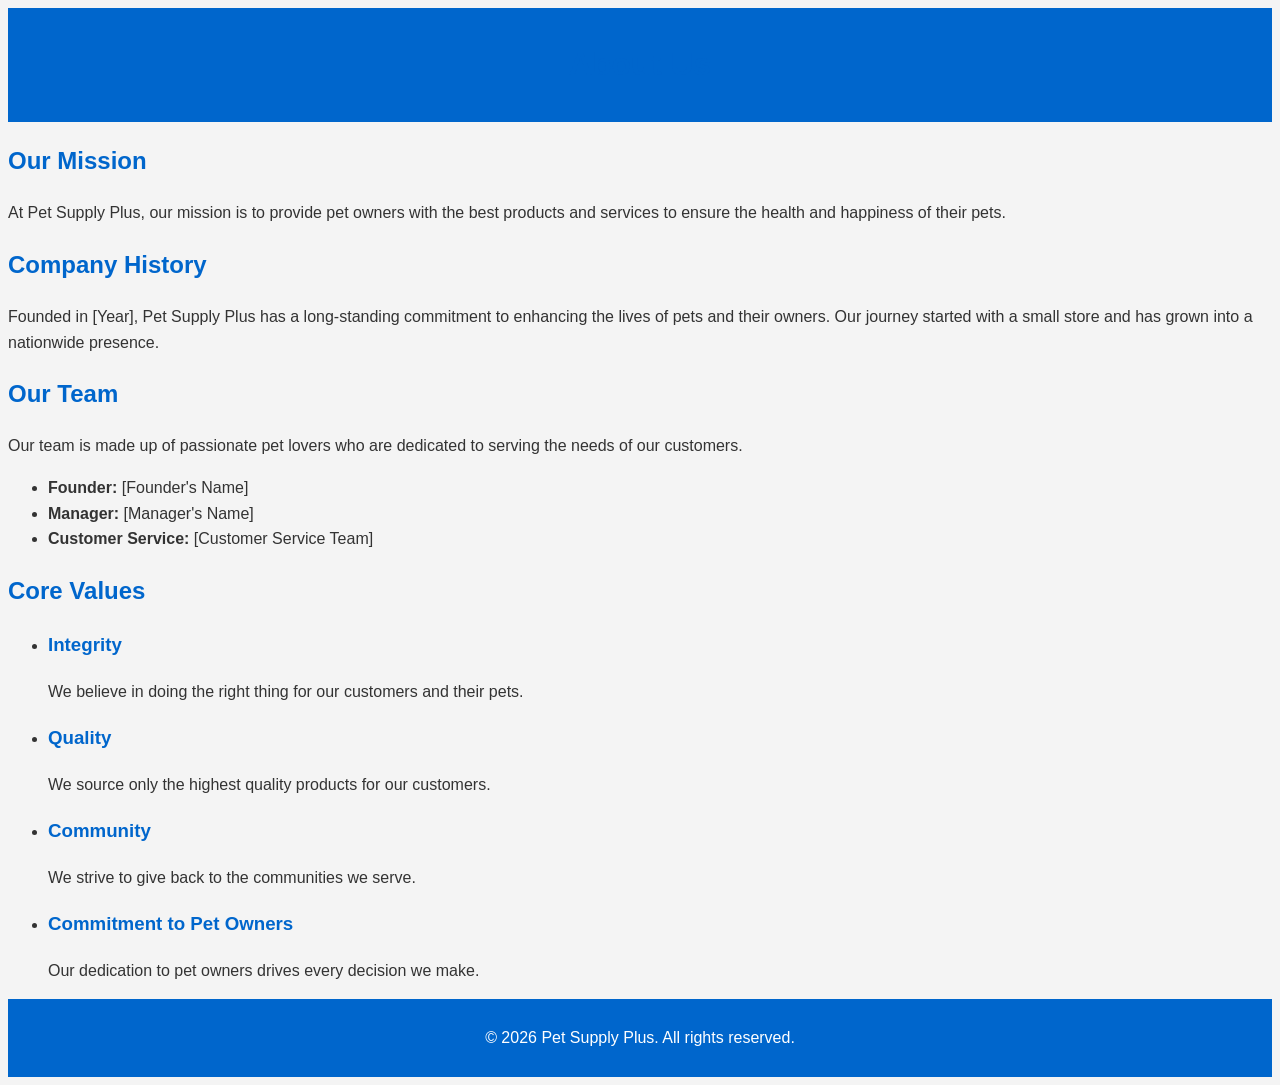
<file: about.html>
<!DOCTYPE html>
<html lang="en">
<head>
    <meta charset="UTF-8">
    <meta name="viewport" content="width=device-width, initial-scale=1.0">
    <title>About Us</title>
    <link rel="stylesheet" href="styles.css">
</head>
<body>
    <header>
        <h1>About Us</h1>
    </header>
    <section>
        <h2>Our Mission</h2>
        <p>At Pet Supply Plus, our mission is to provide pet owners with the best products and services to ensure the health and happiness of their pets.</p>
    </section>
    <section>
        <h2>Company History</h2>
        <p>Founded in [Year], Pet Supply Plus has a long-standing commitment to enhancing the lives of pets and their owners. Our journey started with a small store and has grown into a nationwide presence.</p>
    </section>
    <section>
        <h2>Our Team</h2>
        <p>Our team is made up of passionate pet lovers who are dedicated to serving the needs of our customers.</p>
        <ul>
            <li><strong>Founder:</strong> [Founder's Name]</li>
            <li><strong>Manager:</strong> [Manager's Name]</li>
            <li><strong>Customer Service:</strong> [Customer Service Team]</li>
        </ul>
    </section>
    <section>
        <h2>Core Values</h2>
        <ul>
            <li>
                <h3>Integrity</h3>
                <p>We believe in doing the right thing for our customers and their pets.</p>
            </li>
            <li>
                <h3>Quality</h3>
                <p>We source only the highest quality products for our customers.</p>
            </li>
            <li>
                <h3>Community</h3>
                <p>We strive to give back to the communities we serve.</p>
            </li>
            <li>
                <h3>Commitment to Pet Owners</h3>
                <p>Our dedication to pet owners drives every decision we make.</p>
            </li>
        </ul>
    </section>
    <footer>
        <p>&copy; 2026 Pet Supply Plus. All rights reserved.</p>
    </footer>
</body>
</html>
</file>
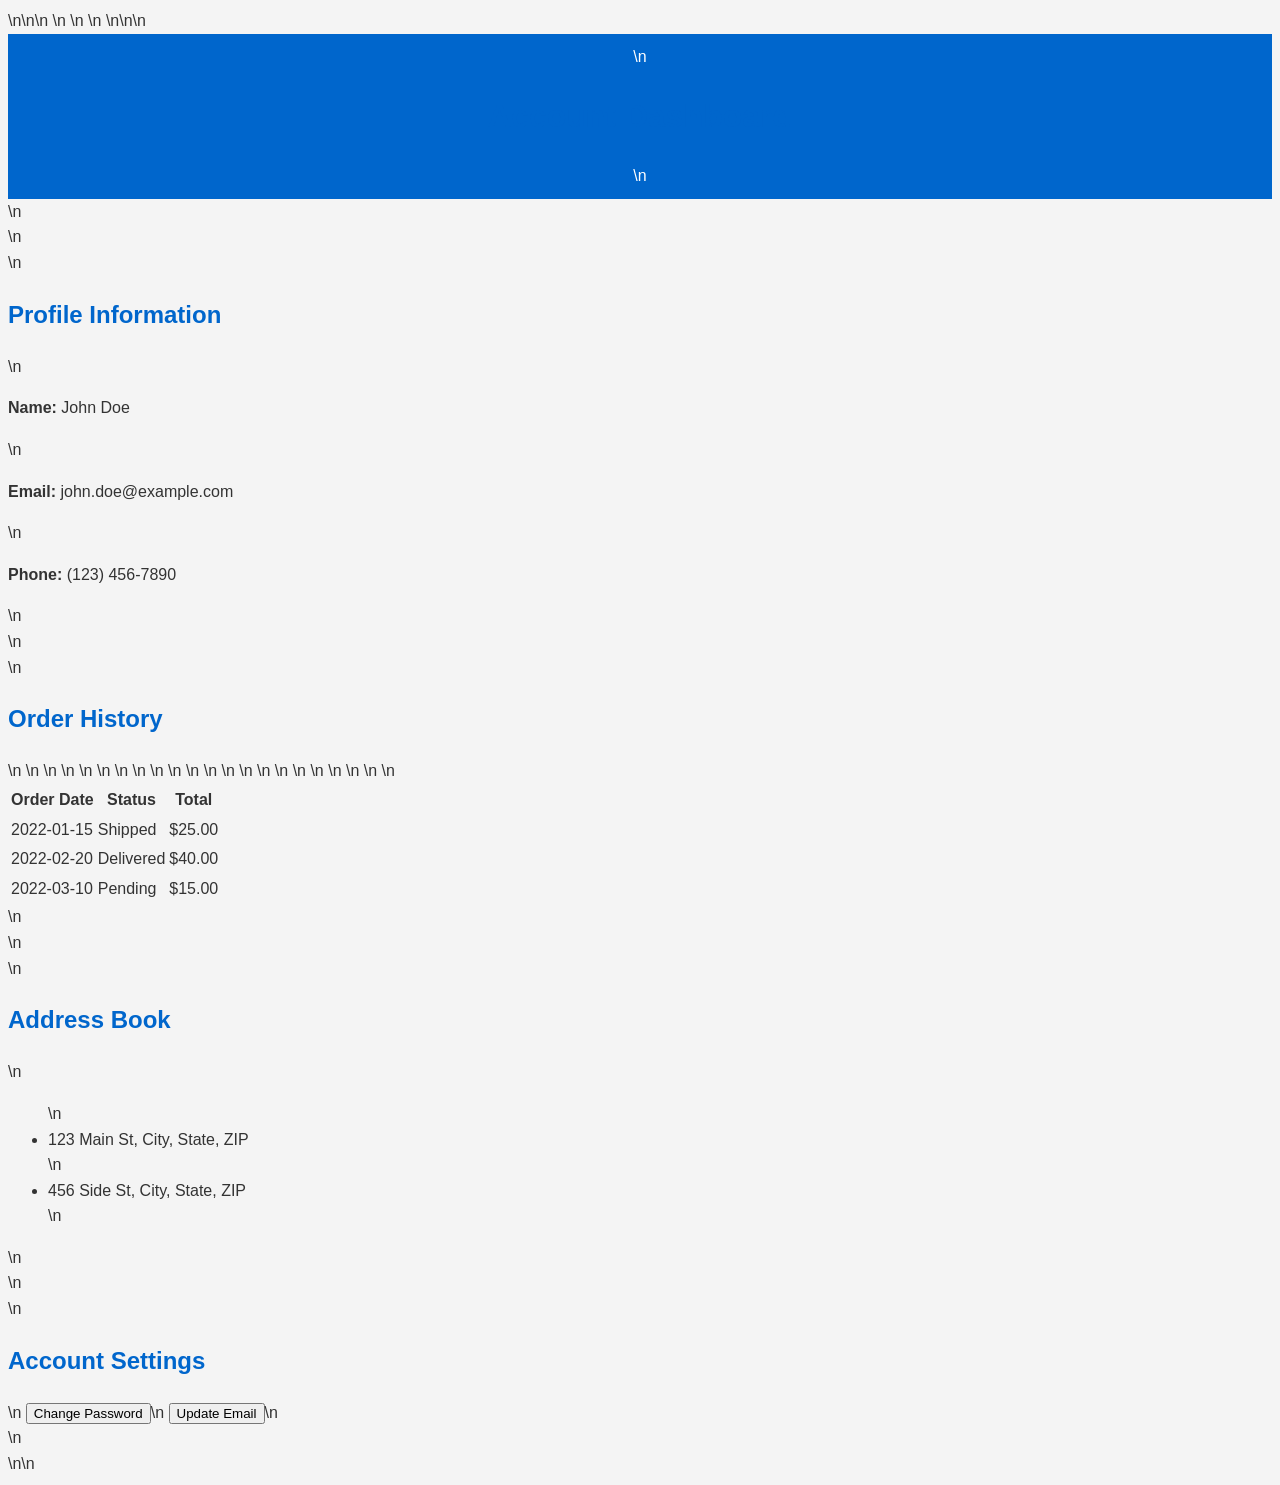
<file: account.html>
<!DOCTYPE html>\n<html lang="en">\n<head>\n    <meta charset="UTF-8">\n    <meta name="viewport" content="width=device-width, initial-scale=1.0">\n    <title>Account Dashboard</title>\n    <link rel="stylesheet" href="styles.css">\n</head>\n<body>\n    <header>\n        <h1>Account Dashboard</h1>\n    </header>\n    <main>\n        <section id="profile">\n            <h2>Profile Information</h2>\n            <p><strong>Name:</strong> John Doe</p>\n            <p><strong>Email:</strong> john.doe@example.com</p>\n            <p><strong>Phone:</strong> (123) 456-7890</p>\n        </section>\n        <section id="order-history">\n            <h2>Order History</h2>\n            <table>\n                <tr>\n                    <th>Order Date</th>\n                    <th>Status</th>\n                    <th>Total</th>\n                </tr>\n                <tr>\n                    <td>2022-01-15</td>\n                    <td>Shipped</td>\n                    <td>$25.00</td>\n                </tr>\n                <tr>\n                    <td>2022-02-20</td>\n                    <td>Delivered</td>\n                    <td>$40.00</td>\n                </tr>\n                <tr>\n                    <td>2022-03-10</td>\n                    <td>Pending</td>\n                    <td>$15.00</td>\n                </tr>\n            </table>\n        </section>\n        <section id="address-book">\n            <h2>Address Book</h2>\n            <ul>\n                <li>123 Main St, City, State, ZIP</li>\n                <li>456 Side St, City, State, ZIP</li>\n            </ul>\n        </section>\n        <section id="account-settings">\n            <h2>Account Settings</h2>\n            <button>Change Password</button>\n            <button>Update Email</button>\n        </section>\n    </main>\n</body>\n</html>
</file>
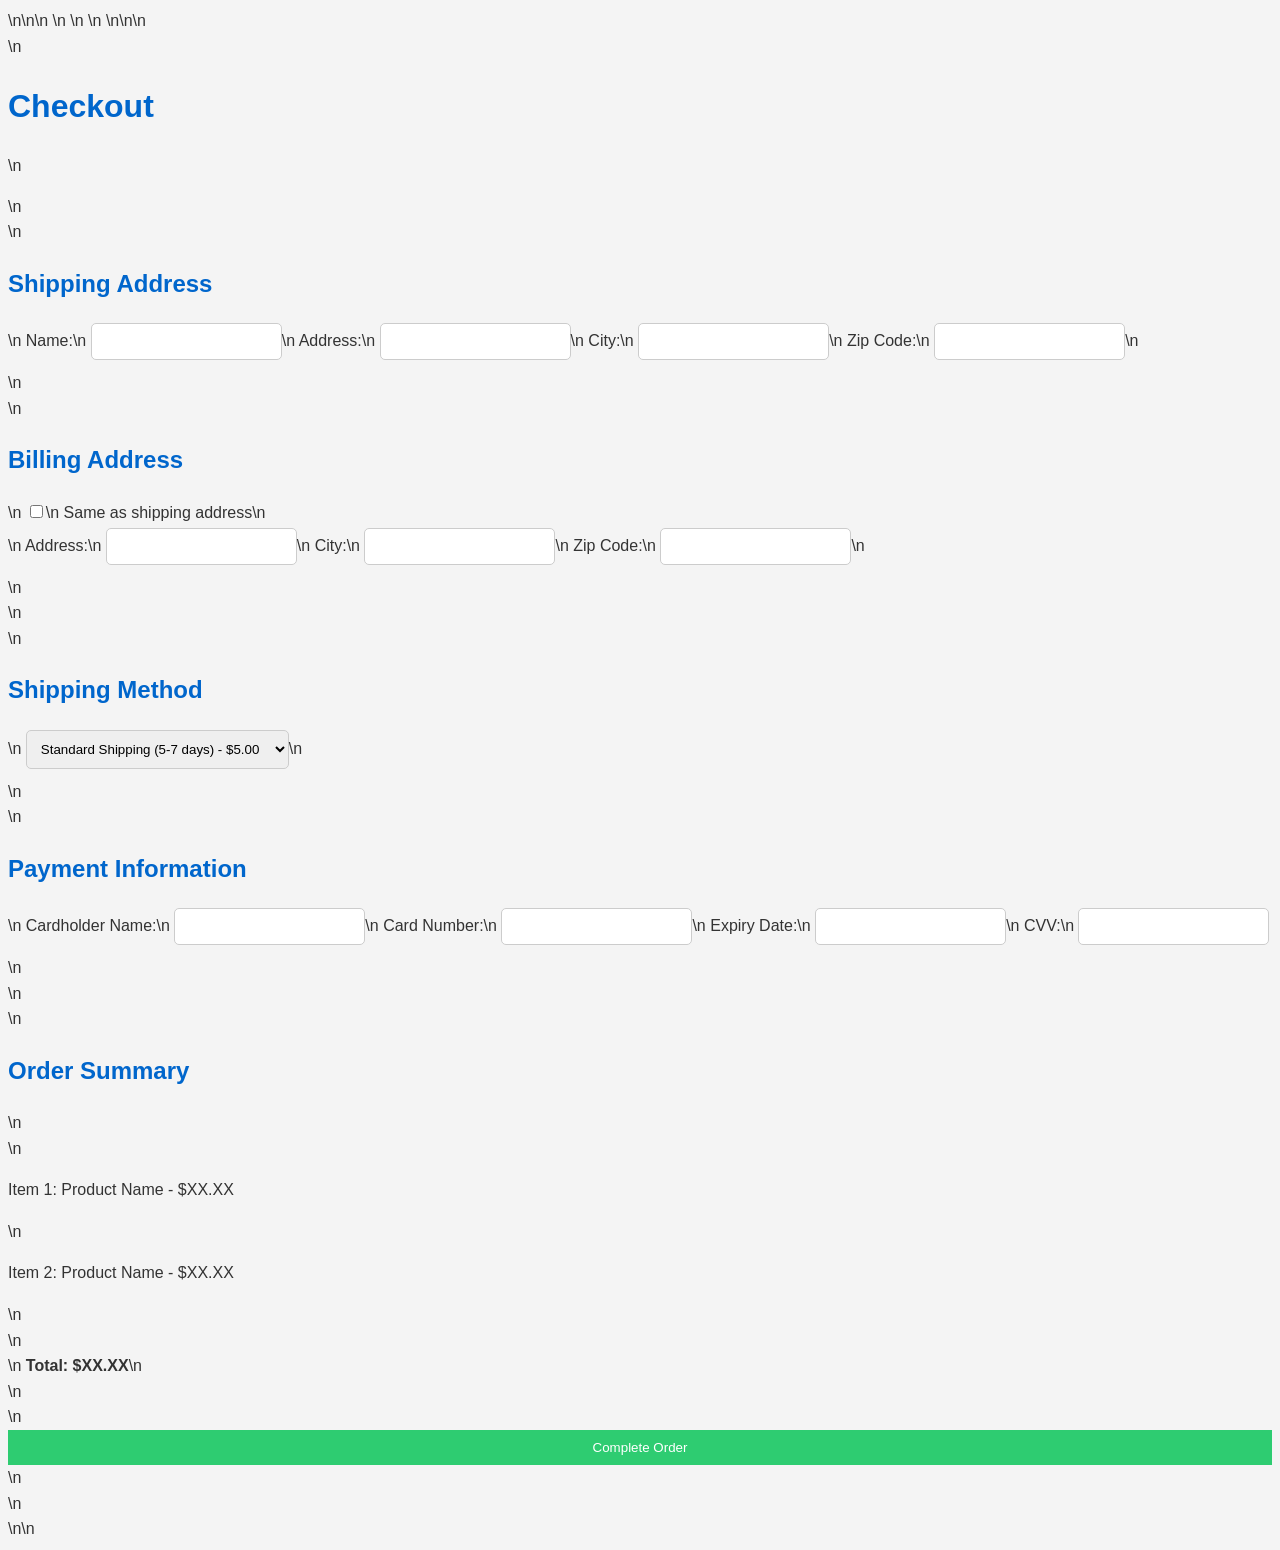
<file: checkout.html>
<!DOCTYPE html>\n<html lang="en">\n<head>\n    <meta charset="UTF-8">\n    <meta name="viewport" content="width=device-width, initial-scale=1.0">\n    <title>Checkout</title>\n    <link rel="stylesheet" href="styles.css">\n</head>\n<body>\n    <div class="checkout-container">\n        <h1>Checkout</h1>\n        <form id="checkout-form">\n            <section class="shipping-address">\n                <h2>Shipping Address</h2>\n                <label for="shipping-name">Name:</label>\n                <input type="text" id="shipping-name" name="shipping-name" required>\n                <label for="shipping-address">Address:</label>\n                <input type="text" id="shipping-address" name="shipping-address" required>\n                <label for="shipping-city">City:</label>\n                <input type="text" id="shipping-city" name="shipping-city" required>\n                <label for="shipping-zip">Zip Code:</label>\n                <input type="text" id="shipping-zip" name="shipping-zip" required>\n            </section>\n            <section class="billing-address">\n                <h2>Billing Address</h2>\n                <input type="checkbox" id="same-as-shipping" name="same-as-shipping">\n                <label for="same-as-shipping">Same as shipping address</label>\n                <div id="billing-address-fields">\n                    <label for="billing-address">Address:</label>\n                    <input type="text" id="billing-address" name="billing-address">\n                    <label for="billing-city">City:</label>\n                    <input type="text" id="billing-city" name="billing-city">\n                    <label for="billing-zip">Zip Code:</label>\n                    <input type="text" id="billing-zip" name="billing-zip">\n                </div>\n            </section>\n            <section class="shipping-method">\n                <h2>Shipping Method</h2>\n                <select id="shipping-options" name="shipping-options">\n                    <option value="standard">Standard Shipping (5-7 days) - $5.00</option>\n                    <option value="express">Express Shipping (2-3 days) - $15.00</option>\n                    <option value="overnight">Overnight Shipping - $25.00</option>\n                </select>\n            </section>\n            <section class="payment-info">\n                <h2>Payment Information</h2>\n                <label for="card-name">Cardholder Name:</label>\n                <input type="text" id="card-name" name="card-name" required>\n                <label for="card-number">Card Number:</label>\n                <input type="text" id="card-number" name="card-number" required>\n                <label for="expiry-date">Expiry Date:</label>\n                <input type="text" id="expiry-date" name="expiry-date" required>\n                <label for="cvv">CVV:</label>\n                <input type="text" id="cvv" name="cvv" required>\n            </section>\n            <section class="order-summary">\n                <h2>Order Summary</h2>\n                <div class="order-items">\n                    <p>Item 1: Product Name - $XX.XX</p>\n                    <p>Item 2: Product Name - $XX.XX</p>\n                </div>\n                <div class="total">\n                    <strong>Total: $XX.XX</strong>\n                </div>\n            </section>\n            <button type="submit">Complete Order</button>\n        </form>\n    </div>\n</body>\n</html>
</file>
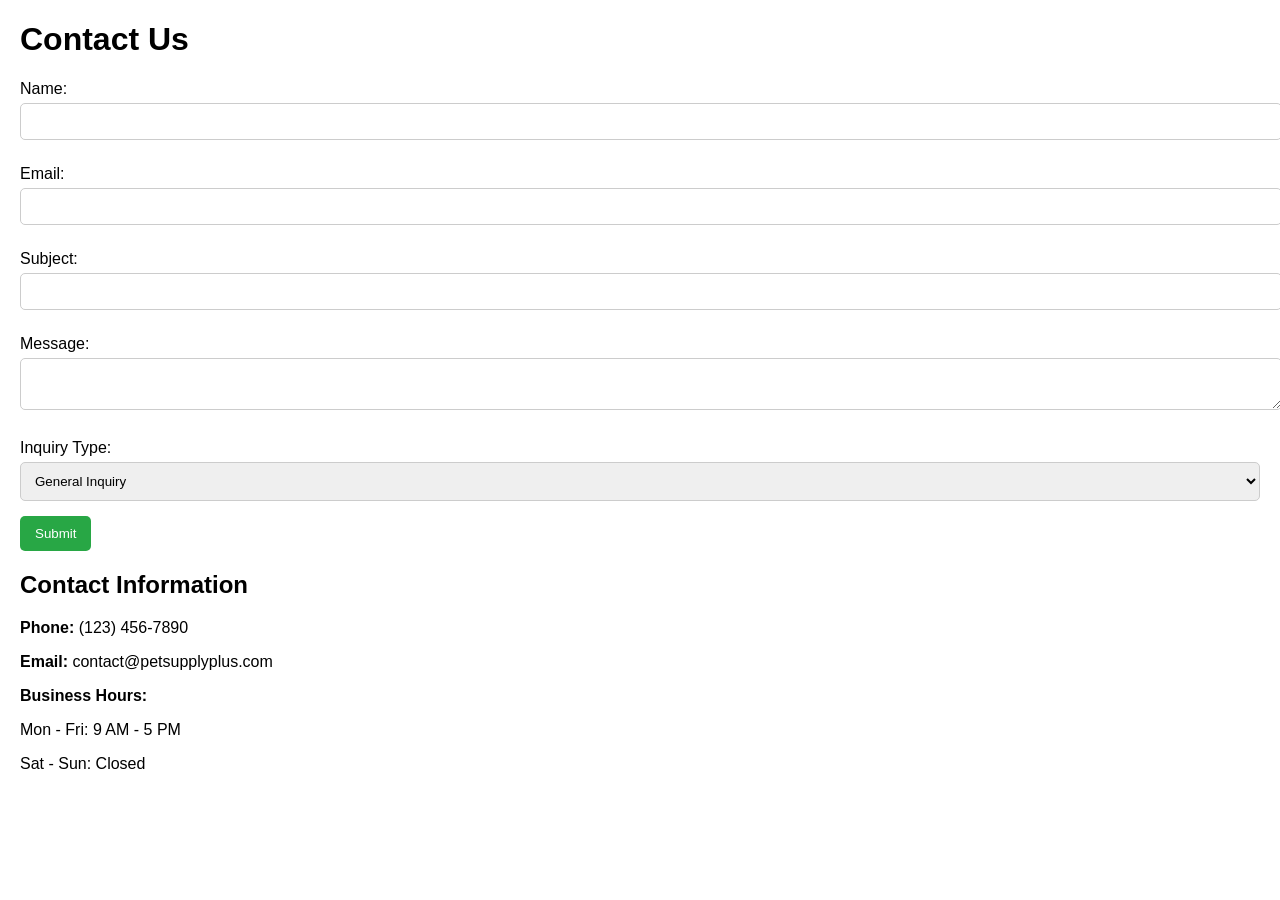
<file: contact.html>
<!DOCTYPE html>
<html lang="en">
<head>
    <meta charset="UTF-8">
    <meta name="viewport" content="width=device-width, initial-scale=1.0">
    <title>Contact Us</title>
    <style>
        body { font-family: Arial, sans-serif; margin: 20px; }
        form { margin-bottom: 20px; }
        label { display: block; margin: 10px 0 5px; }
        input, textarea, select { width: 100%; padding: 10px; margin-bottom: 15px; border: 1px solid #ccc; border-radius: 5px; }
        button { padding: 10px 15px; background-color: #28a745; color: white; border: none; border-radius: 5px; cursor: pointer; }
        button:hover { background-color: #218838; }
        .success { color: green; }
    </style>
</head>
<body>
    <h1>Contact Us</h1>
    <form id="contactForm">
        <label for="name">Name:</label>
        <input type="text" id="name" name="name" required>

        <label for="email">Email:</label>
        <input type="email" id="email" name="email" required>

        <label for="subject">Subject:</label>
        <input type="text" id="subject" name="subject" required>

        <label for="message">Message:</label>
        <textarea id="message" name="message" required></textarea>

        <label for="inquiryType">Inquiry Type:</label>
        <select id="inquiryType" name="inquiryType" required>
            <option value="general">General Inquiry</option>
            <option value="support">Support</option>
            <option value="sales">Sales</option>
            <option value="feedback">Feedback</option>
        </select>

        <button type="submit">Submit</button>
    </form>
    <div id="successMessage" class="success" style="display:none;">Thank you for contacting us! We will get back to you shortly.</div>

    <h2>Contact Information</h2>
    <p><strong>Phone:</strong> (123) 456-7890</p>
    <p><strong>Email:</strong> contact@petsupplyplus.com</p>
    <p><strong>Business Hours:</strong></p>
    <p>Mon - Fri: 9 AM - 5 PM</p>
    <p>Sat - Sun: Closed</p>

    <script>
        document.getElementById('contactForm').addEventListener('submit', function(event) {
            event.preventDefault();
            document.getElementById('successMessage').style.display = 'block';
            this.reset();
        });
    </script>
</body>
</html>
</file>
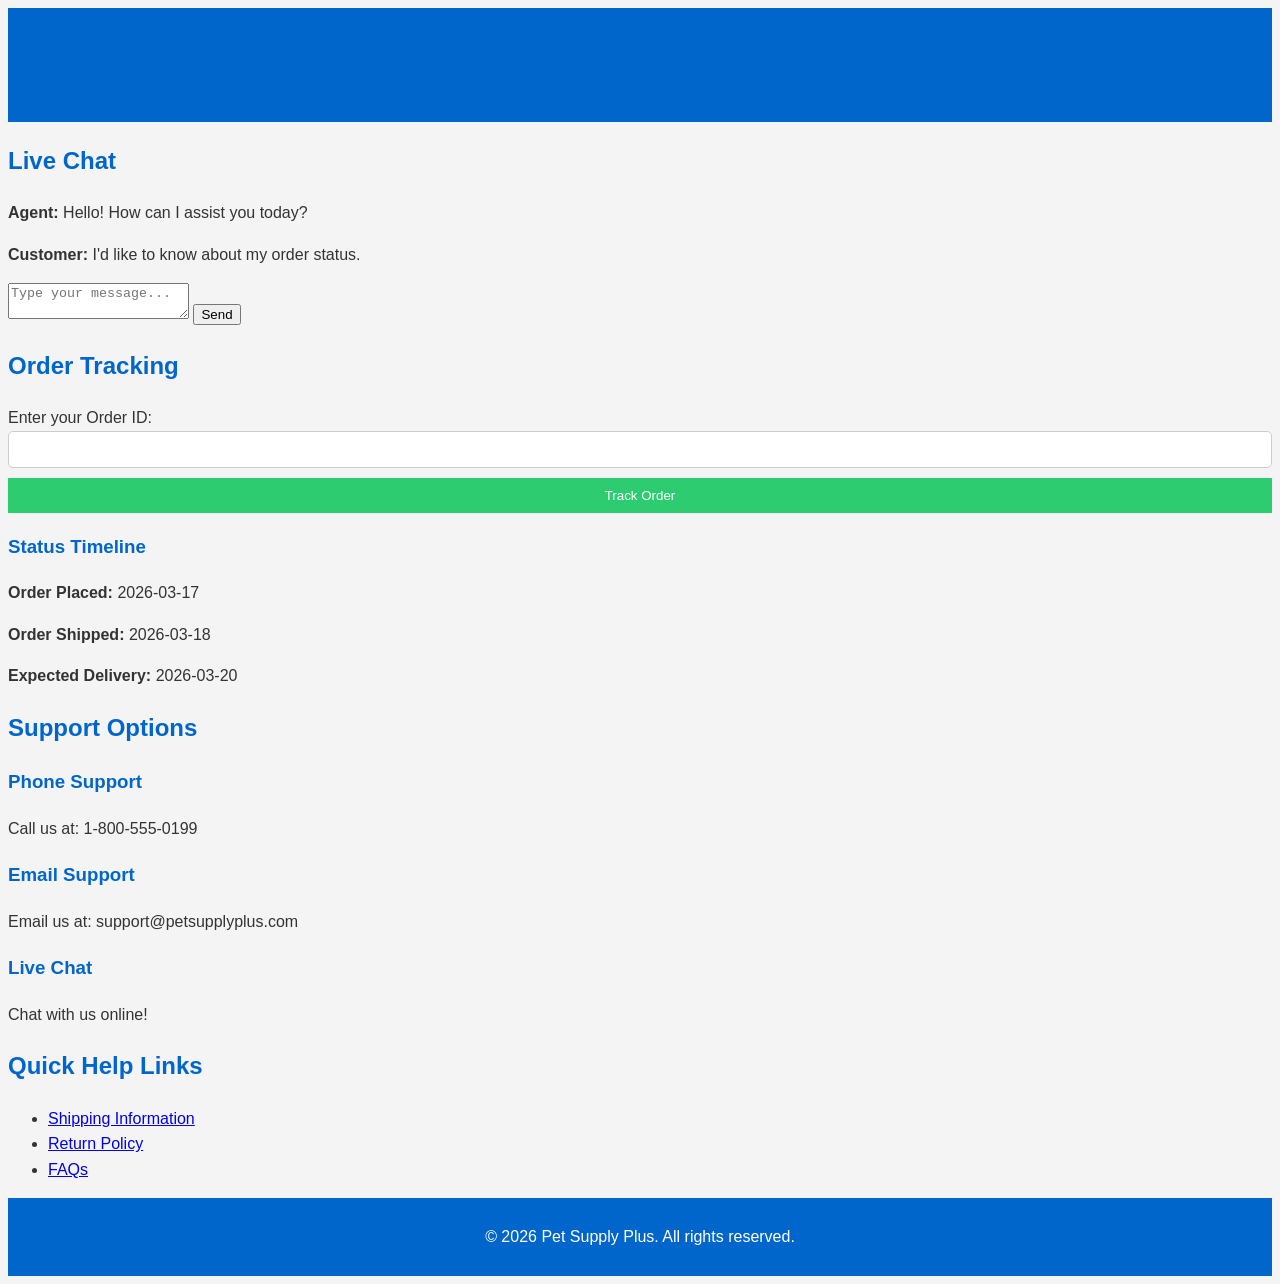
<file: customer-service.html>
<!DOCTYPE html>
<html lang="en">
<head>
    <meta charset="UTF-8">
    <meta name="viewport" content="width=device-width, initial-scale=1.0">
    <title>Customer Service</title>
    <link rel="stylesheet" href="styles.css">
</head>
<body>
    <header>
        <h1>Customer Service</h1>
    </header>
    <main>
        <section id="live-chat">
            <h2>Live Chat</h2>
            <div class="chat-interface">
                <div class="messages">
                    <p><strong>Agent:</strong> Hello! How can I assist you today?</p>
                    <p><strong>Customer:</strong> I'd like to know about my order status.</p>
                </div>
                <textarea placeholder="Type your message..."></textarea>
                <button>Send</button>
            </div>
        </section>
        <section id="order-tracking">
            <h2>Order Tracking</h2>
            <form>
                <label for="orderId">Enter your Order ID:</label>
                <input type="text" id="orderId" name="orderId" required>
                <button type="submit">Track Order</button>
            </form>
            <div class="status-timeline">
                <h3>Status Timeline</h3>
                <p><strong>Order Placed:</strong> 2026-03-17</p>
                <p><strong>Order Shipped:</strong> 2026-03-18</p>
                <p><strong>Expected Delivery:</strong> 2026-03-20</p>
            </div>
        </section>
        <section id="support-options">
            <h2>Support Options</h2>
            <div class="support-cards">
                <div class="support-card">
                    <h3>Phone Support</h3>
                    <p>Call us at: 1-800-555-0199</p>
                </div>
                <div class="support-card">
                    <h3>Email Support</h3>
                    <p>Email us at: support@petsupplyplus.com</p>
                </div>
                <div class="support-card">
                    <h3>Live Chat</h3>
                    <p>Chat with us online!</p>
                </div>
            </div>
        </section>
        <section id="quick-help-links">
            <h2>Quick Help Links</h2>
            <ul>
                <li><a href="#">Shipping Information</a></li>
                <li><a href="#">Return Policy</a></li>
                <li><a href="#">FAQs</a></li>
            </ul>
        </section>
    </main>
    <footer>
        <p>&copy; 2026 Pet Supply Plus. All rights reserved.</p>
    </footer>
</body>
</html>
</file>
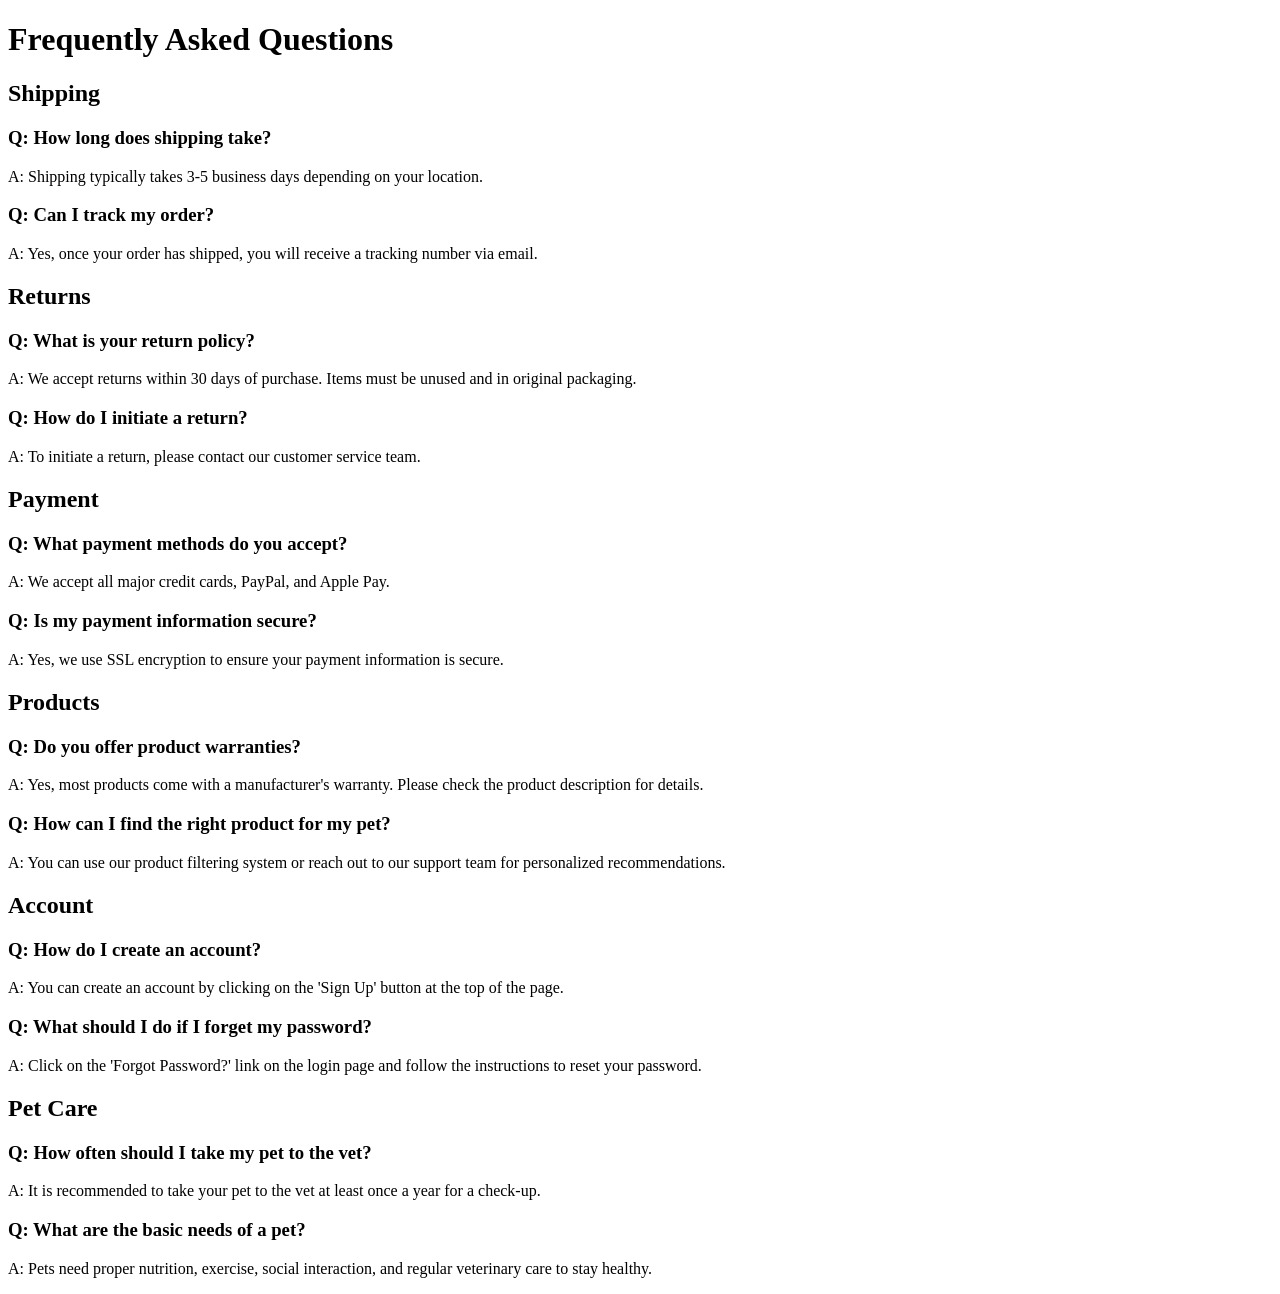
<file: faq.html>
<!DOCTYPE html>
<html lang="en">
<head>
    <meta charset="UTF-8">
    <meta name="viewport" content="width=device-width, initial-scale=1.0">
    <title>Frequently Asked Questions</title>
</head>
<body>
    <h1>Frequently Asked Questions</h1>
    <div>
        <h2>Shipping</h2>
        <h3>Q: How long does shipping take?</h3>
        <p>A: Shipping typically takes 3-5 business days depending on your location.</p>
        <h3>Q: Can I track my order?</h3>
        <p>A: Yes, once your order has shipped, you will receive a tracking number via email.</p>
    </div>
    <div>
        <h2>Returns</h2>
        <h3>Q: What is your return policy?</h3>
        <p>A: We accept returns within 30 days of purchase. Items must be unused and in original packaging.</p>
        <h3>Q: How do I initiate a return?</h3>
        <p>A: To initiate a return, please contact our customer service team.</p>
    </div>
    <div>
        <h2>Payment</h2>
        <h3>Q: What payment methods do you accept?</h3>
        <p>A: We accept all major credit cards, PayPal, and Apple Pay.</p>
        <h3>Q: Is my payment information secure?</h3>
        <p>A: Yes, we use SSL encryption to ensure your payment information is secure.</p>
    </div>
    <div>
        <h2>Products</h2>
        <h3>Q: Do you offer product warranties?</h3>
        <p>A: Yes, most products come with a manufacturer's warranty. Please check the product description for details.</p>
        <h3>Q: How can I find the right product for my pet?</h3>
        <p>A: You can use our product filtering system or reach out to our support team for personalized recommendations.</p>
    </div>
    <div>
        <h2>Account</h2>
        <h3>Q: How do I create an account?</h3>
        <p>A: You can create an account by clicking on the 'Sign Up' button at the top of the page.</p>
        <h3>Q: What should I do if I forget my password?</h3>
        <p>A: Click on the 'Forgot Password?' link on the login page and follow the instructions to reset your password.</p>
    </div>
    <div>
        <h2>Pet Care</h2>
        <h3>Q: How often should I take my pet to the vet?</h3>
        <p>A: It is recommended to take your pet to the vet at least once a year for a check-up.</p>
        <h3>Q: What are the basic needs of a pet?</h3>
        <p>A: Pets need proper nutrition, exercise, social interaction, and regular veterinary care to stay healthy.</p>
    </div>
</body>
</html>
</file>
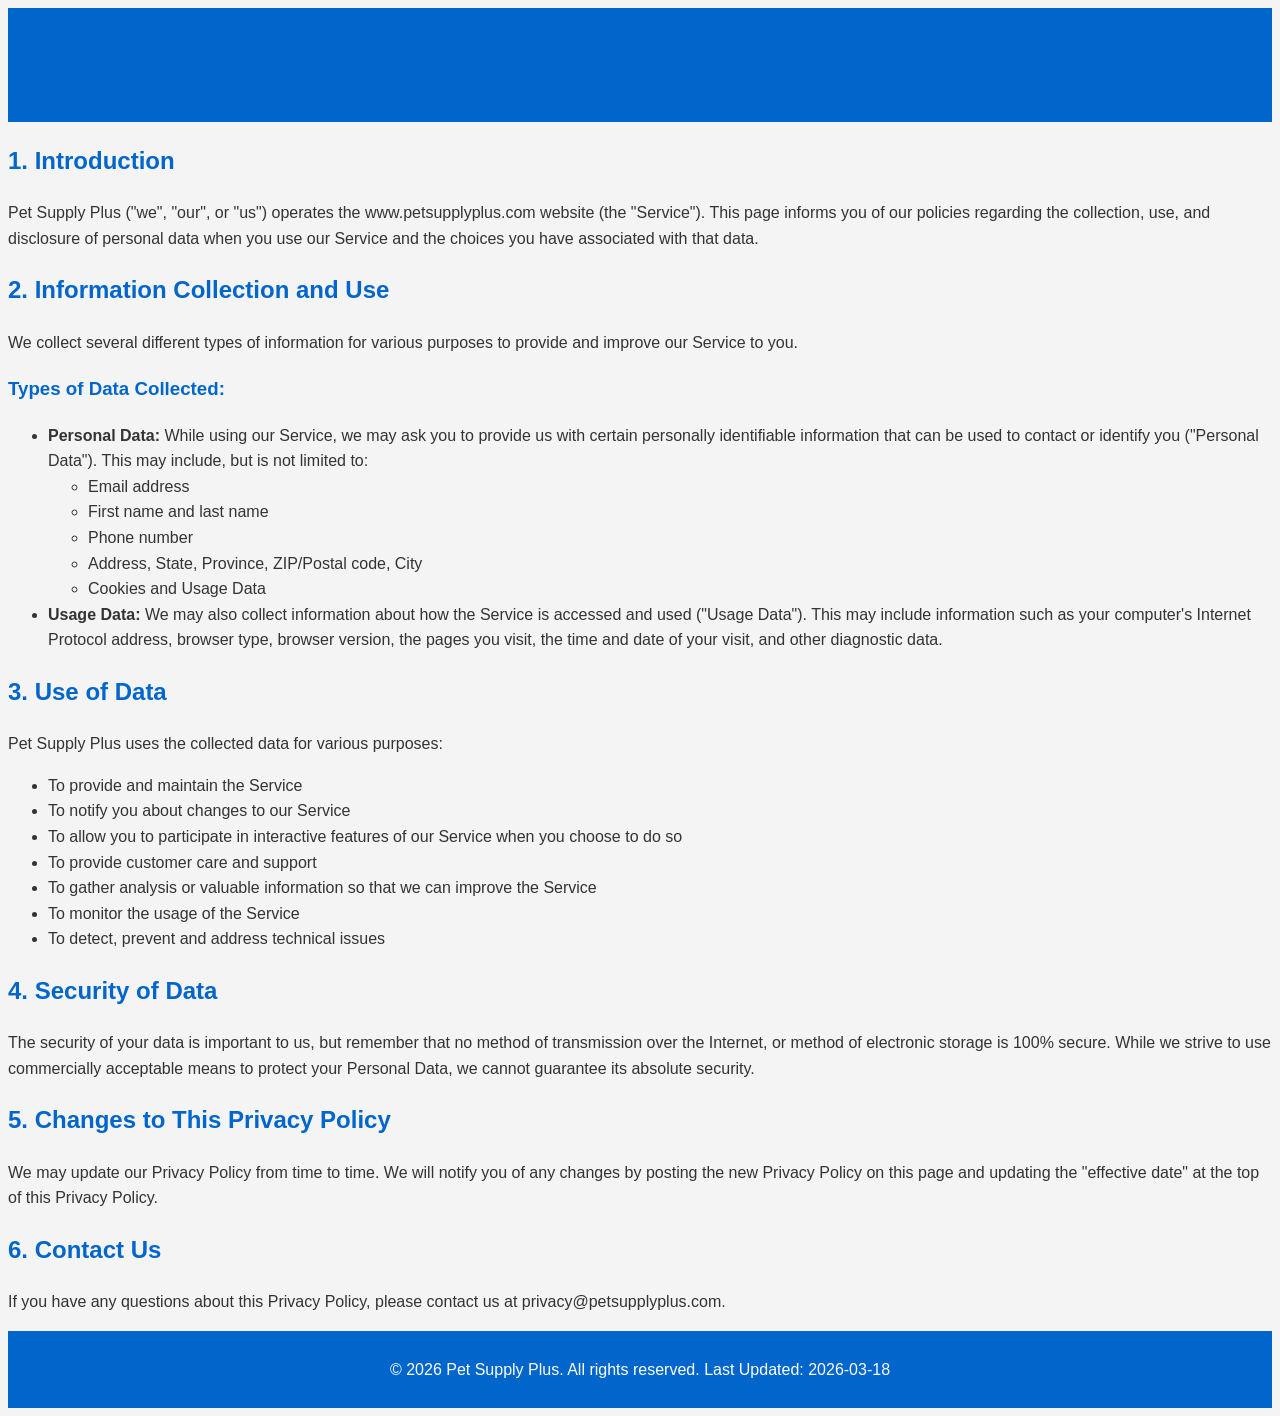
<file: privacy.html>
<!DOCTYPE html>
<html lang="en">
<head>
    <meta charset="UTF-8">
    <meta name="viewport" content="width=device-width, initial-scale=1.0">
    <title>Privacy Policy</title>
    <link rel="stylesheet" href="styles.css">
</head>
<body>
    <header>
        <h1>Privacy Policy</h1>
    </header>
    <main>
        <section>
            <h2>1. Introduction</h2>
            <p>Pet Supply Plus ("we", "our", or "us") operates the www.petsupplyplus.com website (the "Service"). This page informs you of our policies regarding the collection, use, and disclosure of personal data when you use our Service and the choices you have associated with that data.</p>
        </section>
        <section>
            <h2>2. Information Collection and Use</h2>
            <p>We collect several different types of information for various purposes to provide and improve our Service to you.</p>
            <h3>Types of Data Collected:</h3>
            <ul>
                <li><strong>Personal Data:</strong> While using our Service, we may ask you to provide us with certain personally identifiable information that can be used to contact or identify you ("Personal Data"). This may include, but is not limited to:
                    <ul>
                        <li>Email address</li>
                        <li>First name and last name</li>
                        <li>Phone number</li>
                        <li>Address, State, Province, ZIP/Postal code, City</li>
                        <li>Cookies and Usage Data</li>
                    </ul>
                </li>
                <li><strong>Usage Data:</strong> We may also collect information about how the Service is accessed and used ("Usage Data"). This may include information such as your computer's Internet Protocol address, browser type, browser version, the pages you visit, the time and date of your visit, and other diagnostic data.</li>
            </ul>
        </section>
        <section>
            <h2>3. Use of Data</h2>
            <p>Pet Supply Plus uses the collected data for various purposes:</p>
            <ul>
                <li>To provide and maintain the Service</li>
                <li>To notify you about changes to our Service</li>
                <li>To allow you to participate in interactive features of our Service when you choose to do so</li>
                <li>To provide customer care and support</li>
                <li>To gather analysis or valuable information so that we can improve the Service</li>
                <li>To monitor the usage of the Service</li>
                <li>To detect, prevent and address technical issues</li>
            </ul>
        </section>
        <section>
            <h2>4. Security of Data</h2>
            <p>The security of your data is important to us, but remember that no method of transmission over the Internet, or method of electronic storage is 100% secure. While we strive to use commercially acceptable means to protect your Personal Data, we cannot guarantee its absolute security.</p>
        </section>
        <section>
            <h2>5. Changes to This Privacy Policy</h2>
            <p>We may update our Privacy Policy from time to time. We will notify you of any changes by posting the new Privacy Policy on this page and updating the "effective date" at the top of this Privacy Policy.</p>
        </section>
        <section>
            <h2>6. Contact Us</h2>
            <p>If you have any questions about this Privacy Policy, please contact us at privacy@petsupplyplus.com.</p>
        </section>
    </main>
    <footer>
        <p>&copy; 2026 Pet Supply Plus. All rights reserved. Last Updated: 2026-03-18</p>
    </footer>
</body>
</html>
</file>
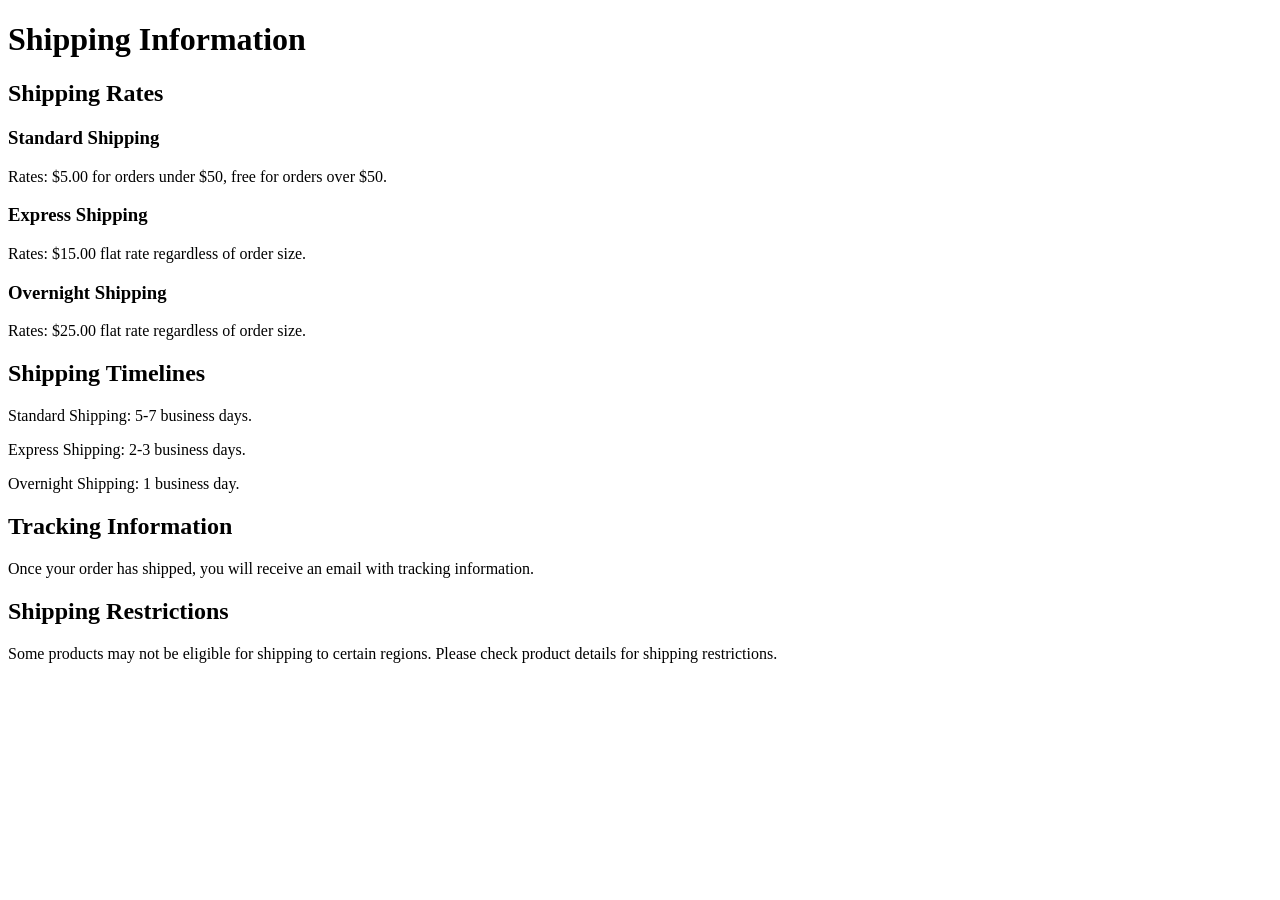
<file: shipping.html>
<!DOCTYPE html>
<html lang="en">
<head>
    <meta charset="UTF-8">
    <meta name="viewport" content="width=device-width, initial-scale=1.0">
    <title>Shipping Information</title>
</head>
<body>
    <h1>Shipping Information</h1>
    <h2>Shipping Rates</h2>
    <h3>Standard Shipping</h3>
    <p>Rates: $5.00 for orders under $50, free for orders over $50.</p>
    <h3>Express Shipping</h3>
    <p>Rates: $15.00 flat rate regardless of order size.</p>
    <h3>Overnight Shipping</h3>
    <p>Rates: $25.00 flat rate regardless of order size.</p>

    <h2>Shipping Timelines</h2>
    <p>Standard Shipping: 5-7 business days.</p>
    <p>Express Shipping: 2-3 business days.</p>
    <p>Overnight Shipping: 1 business day.</p>

    <h2>Tracking Information</h2>
    <p>Once your order has shipped, you will receive an email with tracking information.</p>

    <h2>Shipping Restrictions</h2>
    <p>Some products may not be eligible for shipping to certain regions. Please check product details for shipping restrictions.</p>
</body>
</html>
</file>
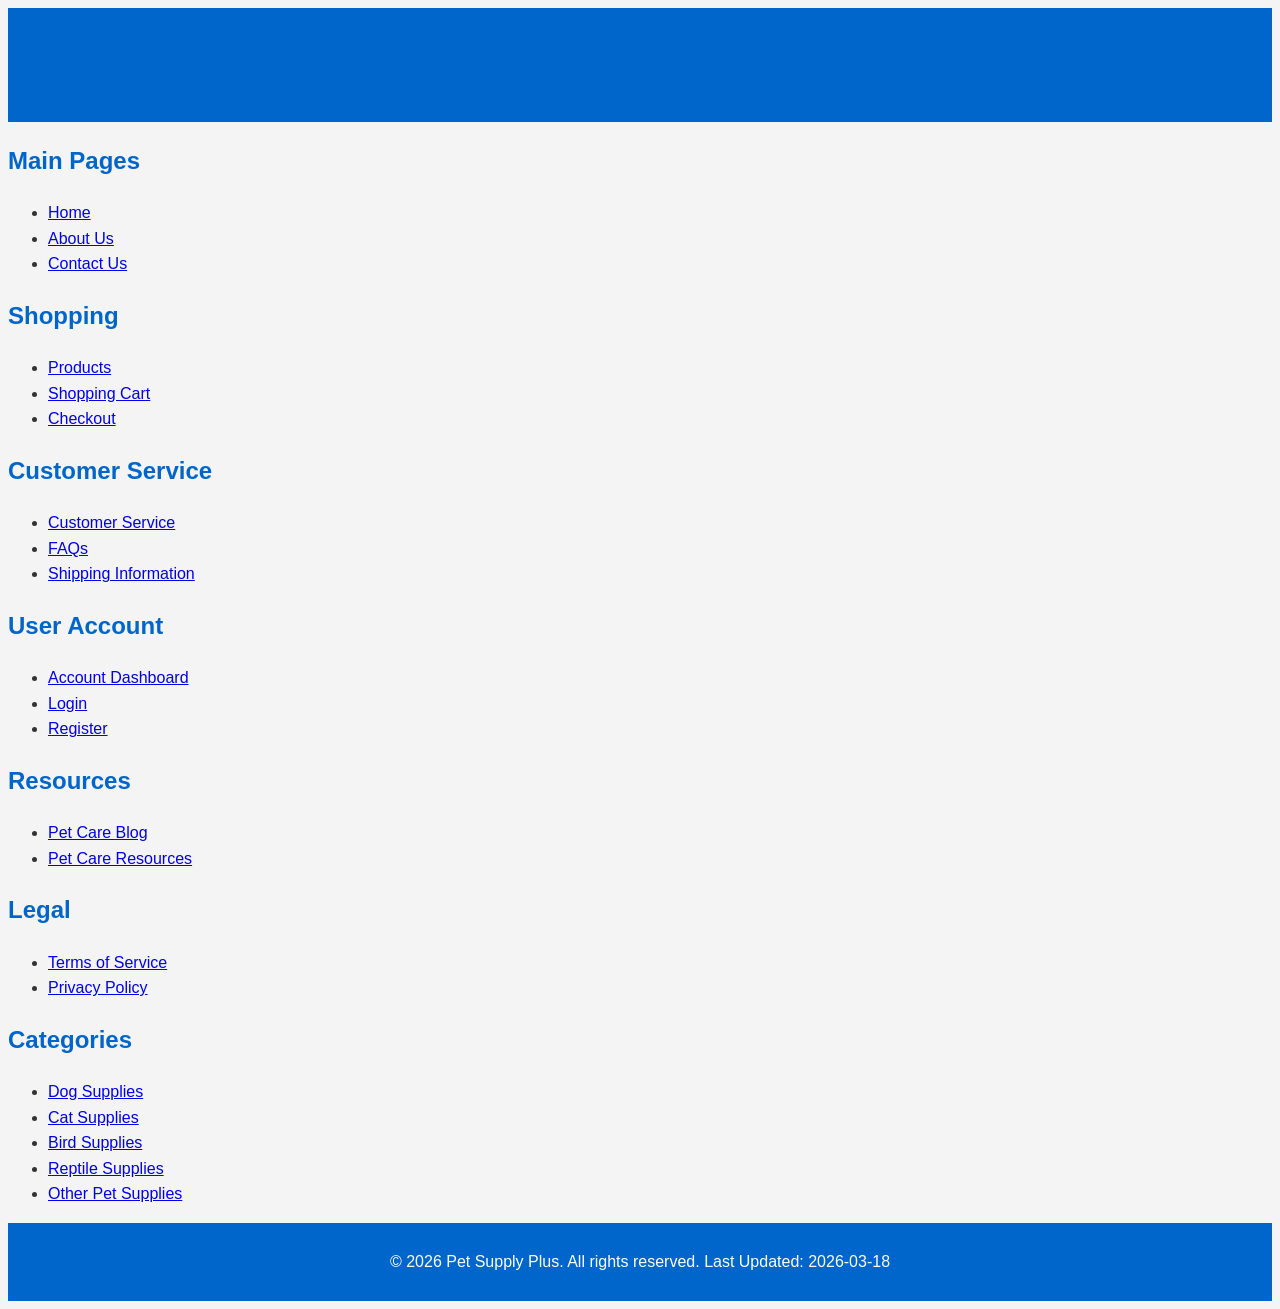
<file: sitemap.html>
<!DOCTYPE html>
<html lang="en">
<head>
    <meta charset="UTF-8">
    <meta name="viewport" content="width=device-width, initial-scale=1.0">
    <title>Site Map</title>
    <link rel="stylesheet" href="styles.css">
</head>
<body>
    <header>
        <h1>Site Map</h1>
    </header>
    <main>
        <section>
            <h2>Main Pages</h2>
            <ul>
                <li><a href="index.html">Home</a></li>
                <li><a href="about.html">About Us</a></li>
                <li><a href="contact.html">Contact Us</a></li>
            </ul>
        </section>
        <section>
            <h2>Shopping</h2>
            <ul>
                <li><a href="products.html">Products</a></li>
                <li><a href="cart.html">Shopping Cart</a></li>
                <li><a href="checkout.html">Checkout</a></li>
            </ul>
        </section>
        <section>
            <h2>Customer Service</h2>
            <ul>
                <li><a href="customer-service.html">Customer Service</a></li>
                <li><a href="faq.html">FAQs</a></li>
                <li><a href="shipping.html">Shipping Information</a></li>
            </ul>
        </section>
        <section>
            <h2>User Account</h2>
            <ul>
                <li><a href="account.html">Account Dashboard</a></li>
                <li><a href="#login">Login</a></li>
                <li><a href="#register">Register</a></li>
            </ul>
        </section>
        <section>
            <h2>Resources</h2>
            <ul>
                <li><a href="blog.html">Pet Care Blog</a></li>
                <li><a href="#resources">Pet Care Resources</a></li>
            </ul>
        </section>
        <section>
            <h2>Legal</h2>
            <ul>
                <li><a href="terms.html">Terms of Service</a></li>
                <li><a href="privacy.html">Privacy Policy</a></li>
            </ul>
        </section>
        <section>
            <h2>Categories</h2>
            <ul>
                <li><a href="#dogs">Dog Supplies</a></li>
                <li><a href="#cats">Cat Supplies</a></li>
                <li><a href="#birds">Bird Supplies</a></li>
                <li><a href="#reptiles">Reptile Supplies</a></li>
                <li><a href="#other">Other Pet Supplies</a></li>
            </ul>
        </section>
    </main>
    <footer>
        <p>&copy; 2026 Pet Supply Plus. All rights reserved. Last Updated: 2026-03-18</p>
    </footer>
</body>
</html>
</file>
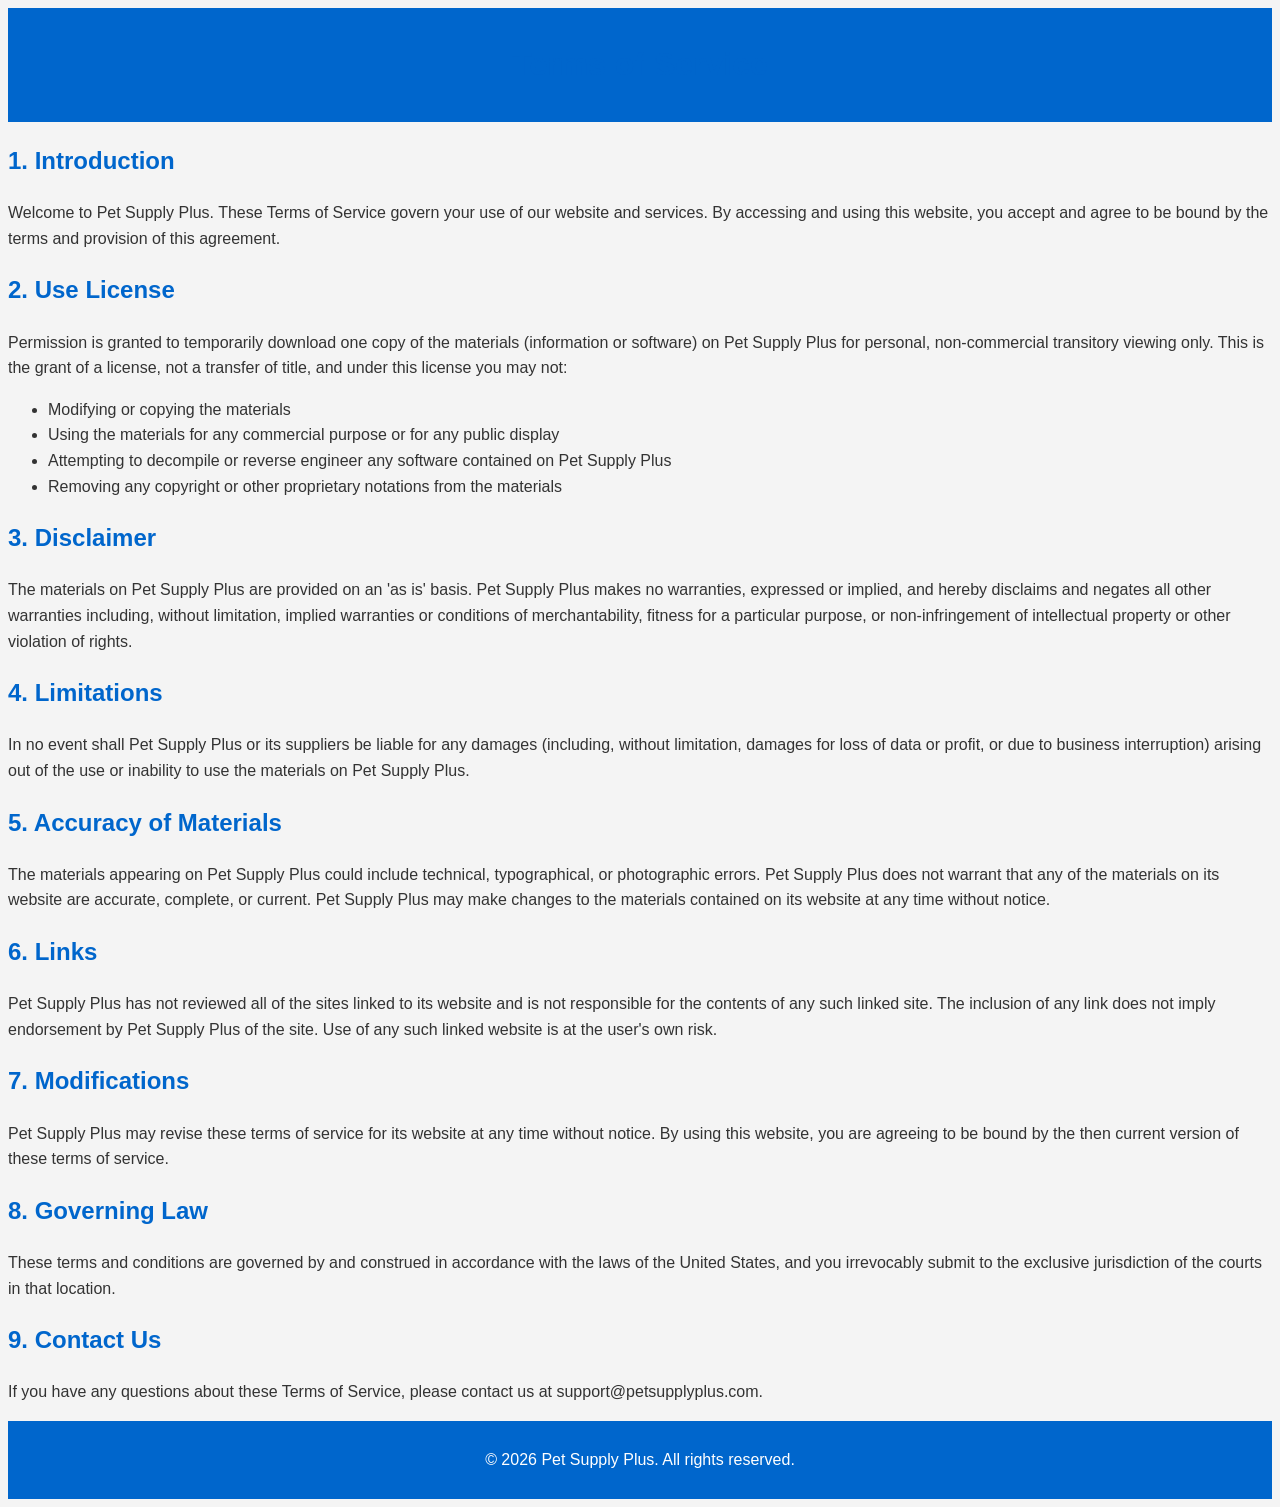
<file: terms.html>
<!DOCTYPE html>
<html lang="en">
<head>
    <meta charset="UTF-8">
    <meta name="viewport" content="width=device-width, initial-scale=1.0">
    <title>Terms of Service</title>
    <link rel="stylesheet" href="styles.css">
</head>
<body>
    <header>
        <h1>Terms of Service</h1>
    </header>
    <main>
        <section>
            <h2>1. Introduction</h2>
            <p>Welcome to Pet Supply Plus. These Terms of Service govern your use of our website and services. By accessing and using this website, you accept and agree to be bound by the terms and provision of this agreement.</p>
        </section>
        <section>
            <h2>2. Use License</h2>
            <p>Permission is granted to temporarily download one copy of the materials (information or software) on Pet Supply Plus for personal, non-commercial transitory viewing only. This is the grant of a license, not a transfer of title, and under this license you may not:</p>
            <ul>
                <li>Modifying or copying the materials</li>
                <li>Using the materials for any commercial purpose or for any public display</li>
                <li>Attempting to decompile or reverse engineer any software contained on Pet Supply Plus</li>
                <li>Removing any copyright or other proprietary notations from the materials</li>
            </ul>
        </section>
        <section>
            <h2>3. Disclaimer</h2>
            <p>The materials on Pet Supply Plus are provided on an 'as is' basis. Pet Supply Plus makes no warranties, expressed or implied, and hereby disclaims and negates all other warranties including, without limitation, implied warranties or conditions of merchantability, fitness for a particular purpose, or non-infringement of intellectual property or other violation of rights.</p>
        </section>
        <section>
            <h2>4. Limitations</h2>
            <p>In no event shall Pet Supply Plus or its suppliers be liable for any damages (including, without limitation, damages for loss of data or profit, or due to business interruption) arising out of the use or inability to use the materials on Pet Supply Plus.</p>
        </section>
        <section>
            <h2>5. Accuracy of Materials</h2>
            <p>The materials appearing on Pet Supply Plus could include technical, typographical, or photographic errors. Pet Supply Plus does not warrant that any of the materials on its website are accurate, complete, or current. Pet Supply Plus may make changes to the materials contained on its website at any time without notice.</p>
        </section>
        <section>
            <h2>6. Links</h2>
            <p>Pet Supply Plus has not reviewed all of the sites linked to its website and is not responsible for the contents of any such linked site. The inclusion of any link does not imply endorsement by Pet Supply Plus of the site. Use of any such linked website is at the user's own risk.</p>
        </section>
        <section>
            <h2>7. Modifications</h2>
            <p>Pet Supply Plus may revise these terms of service for its website at any time without notice. By using this website, you are agreeing to be bound by the then current version of these terms of service.</p>
        </section>
        <section>
            <h2>8. Governing Law</h2>
            <p>These terms and conditions are governed by and construed in accordance with the laws of the United States, and you irrevocably submit to the exclusive jurisdiction of the courts in that location.</p>
        </section>
        <section>
            <h2>9. Contact Us</h2>
            <p>If you have any questions about these Terms of Service, please contact us at support@petsupplyplus.com.</p>
        </section>
    </main>
    <footer>
        <p>&copy; 2026 Pet Supply Plus. All rights reserved.</p>
    </footer>
</body>
</html>
</file>
<file: styles.css>
.container {
    width: 100%;
    max-width: 1200px;
    margin: 0 auto;
    padding: 0 15px;
}

body {
    font-family: Arial, sans-serif;
    line-height: 1.6;
    color: #333;
    background-color: #f4f4f4;
}

h1, h2, h3 {
    color: #0066cc;
}

header {
    background: #0066cc;
    color: #fff;
    padding: 10px 0;
    text-align: center;
}

nav {
    background: #ff6b35;
    padding: 10px 0;
}

nav a {
    color: white;
    padding: 10px 15px;
    text-decoration: none;
}

nav a:hover {
    background: #005bb5;
}

.product-grid {
    display: grid;
    grid-template-columns: repeat(auto-fill, minmax(250px, 1fr));
    gap: 20px;
    margin-top: 20px;
}

.product-item {
    border: 1px solid #ddd;
    border-radius: 5px;
    padding: 10px;
    background: white;
}

footer {
    background: #0066cc;
    color: white;
    text-align: center;
    padding: 10px 0;
    position: relative;
    bottom: 0;
    width: 100%;
}

/* Responsive Styles */
@media (max-width: 768px) {
    nav {
        text-align: center;
    }

    .product-grid {
        grid-template-columns: repeat(auto-fill, minmax(180px, 1fr));
    }
}

@media (max-width: 480px) {
    header {
        font-size: 1.5em;
    }

    footer {
        font-size: 0.8em;
    }
}

/* Form Styles */
form {
    display: flex;
    flex-direction: column;
    margin-top: 15px;
}

form input, form textarea, form select {
    padding: 10px;
    margin-bottom: 10px;
    border: 1px solid #ccc;
    border-radius: 5px;
}

form button {
    background: #2ecc71;
    color: white;
    border: none;
    padding: 10px;
    cursor: pointer;
}

form button:hover {
    background: #28b463;
}
</file>
